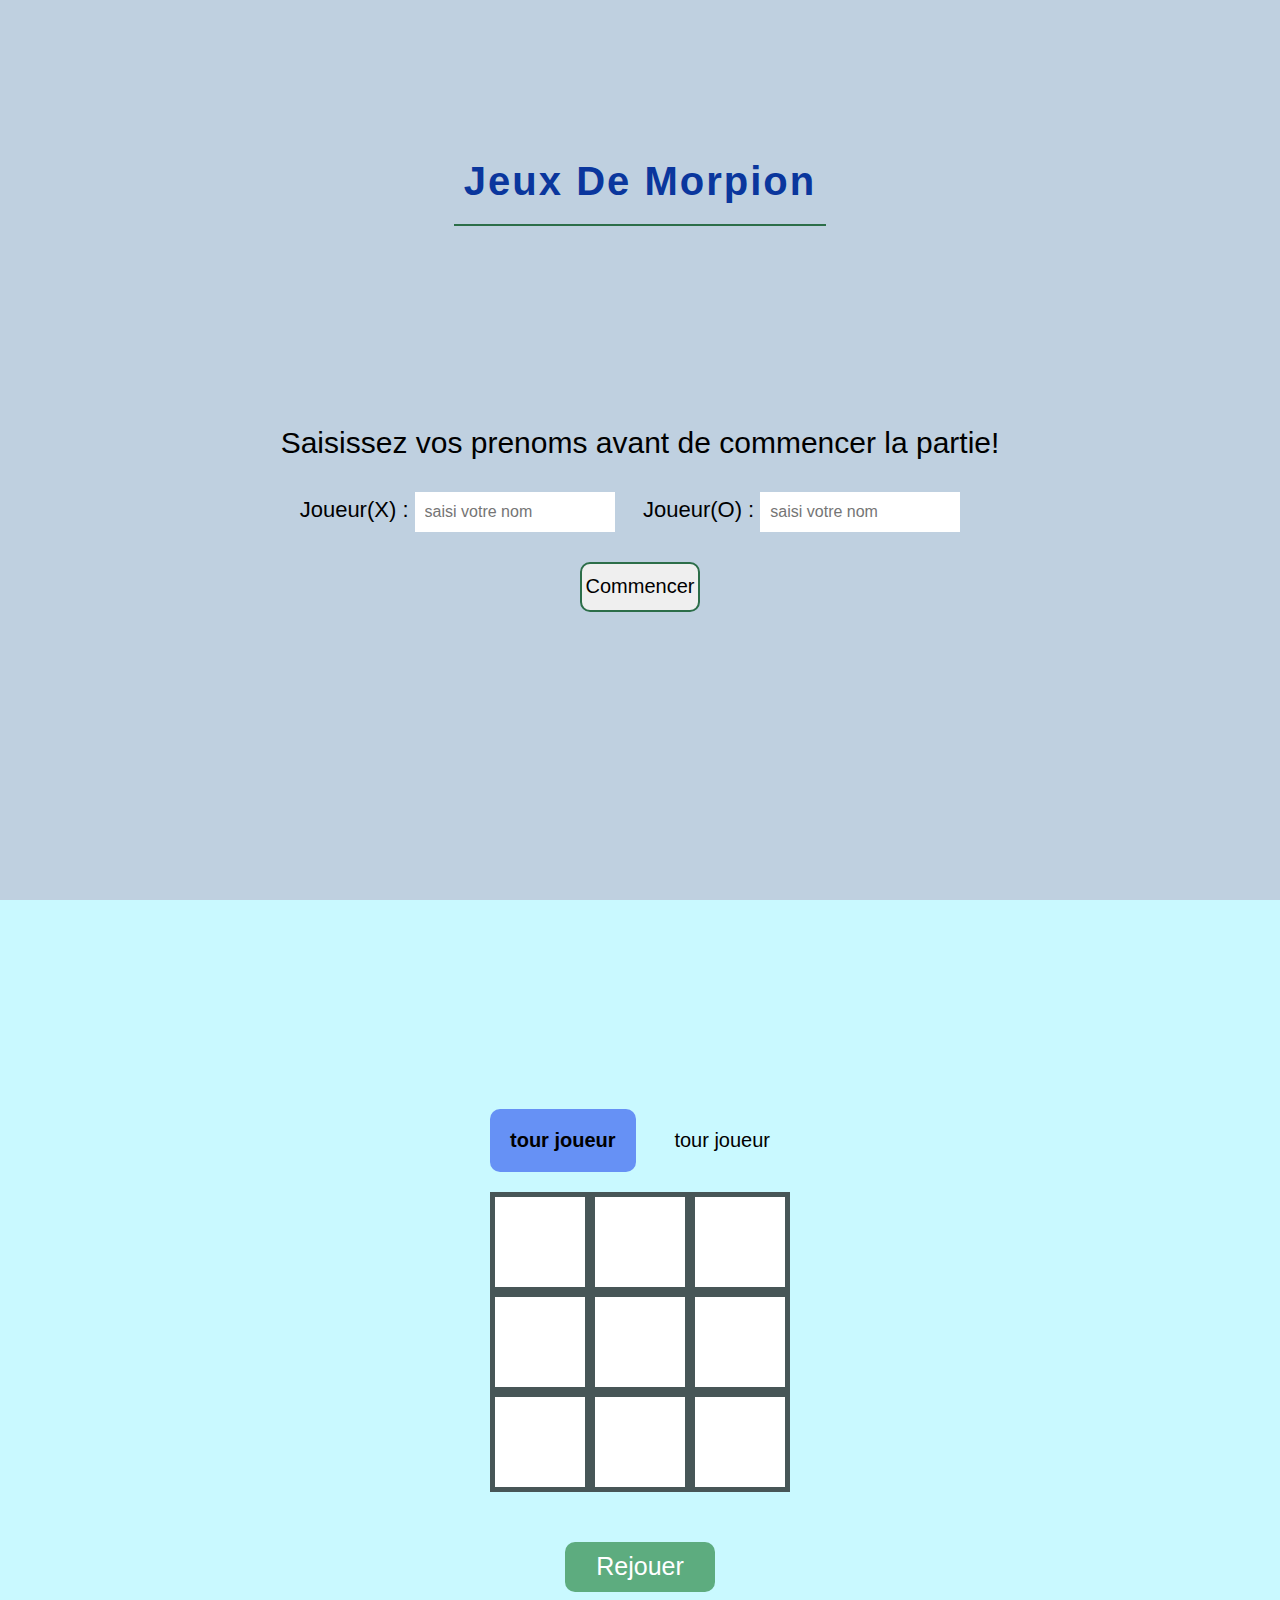
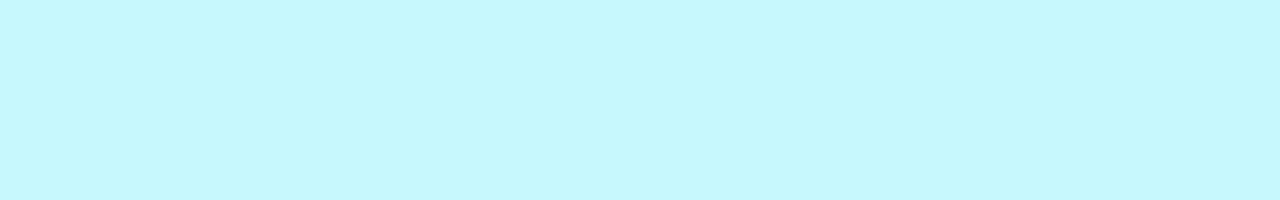
<file: index.html>
<!DOCTYPE html>
<html lang="en">
<head>
  <meta charset="UTF-8">
  <meta http-equiv="X-UA-Compatible" content="IE=edge">
  <meta name="viewport" content="width=device-width, initial-scale=1.0">
  <link rel="stylesheet" href="style.css">
  <title>Document</title>
</head>
<body>
  <div class="play">
    <h1 class="title">Jeux De Morpion</h1>
    <p>Saisissez vos prenoms avant de commencer la partie! </p>
    <div class="joueurs">
      <label for="plyer1">Joueur(X) : </label>
      <input type="text" id="player1" placeholder="saisi votre nom" maxlength="6">
      <label for="plyer2">Joueur(O) : </label>
      <input type="text" id="player2" placeholder="saisi votre nom" maxlength="6">
    </div> 
    <button class="btn goo">Commencer</button>
  </div>
  
  <div class="container">
        
    <div class="playrs">
      <div class="player1 changePlayers">tour joueur </div>
      <div class="player2 ">tour joueur </div>
    </div>
  <div class="parent">
    <div class=" card div1" ></div>
    <div class=" card div2" ></div>
    <div class=" card div3" ></div>
    <div class=" card div4" ></div>
    <div class=" card div5" ></div>
    <div class=" card div6" ></div>
    <div class=" card div7" ></div>
    <div class=" card div8" ></div>
    <div class=" card div9" ></div>
    </div>
    <div class="result"></div>
    <div class="btn-group">
      <button class="btn replay">Rejouer</button>
     
    </div>
  </div>
  
  
  <script src="index.js"></script>
</body>
</html
</file>
<file: style.css>
*{
  box-sizing: border-box;
  margin: 0;
  padding: 0;
}

.title{
  margin-bottom: 200px ;
  font-weight: 700;
  padding: 20px 10px;
  color: #0A369D;
  font-size: 40px;
  letter-spacing: 2px;
  border-bottom: 2px solid #2C6E49;
  
}
.play{
  text-align: center;
  width: 100%;
  height: 100vh;
  
  display: flex;
  flex-direction: column;
  justify-content: center;
  align-items: center;
  padding-bottom: 150px;
  background-color: #BFD0E0;
  
  font-size: 30px;
}
.play p{
  padding-bottom: 30px;
  
}
.play label{
  font-size: 22px;
}
.btn{
  margin-top: 30px;
  width: 120px;
  height: 50px;
  border: 0;
  outline: none;
  border-radius: 10px;
  cursor: pointer;
  font-size: 20px;
  border: 2px solid #2C6E49;
}
.goo:hover{
  background-color: #2C6E49;
  color: white;
}
#player1,#player2{
 padding: 10px;
 font-size: 16px;
 height: 40px;
 width: 200px;
 margin-right: 20px;
 outline: none;
 border: 0;
}
.container{
  width: 100%;
  height: 100vh;
  background-color: #C9F9FF;
  display: flex;
  flex-direction: column;
  justify-content: center;
  align-items: center;
}

body{
  width: 100%;
  height: 100vh;
  font-family: Arial, Helvetica, sans-serif;
  font-size: 16px;
  overflow: hidden;
 
}

.parent {
  
  width: 300px;
  height: 300px;
  display: grid;
  grid-template-columns: repeat(3, 1fr);
  grid-template-rows: repeat(3, 1fr);

 
  
  }
  
  .card {
    width: 100px;
    height: 100px;
     background-color:#fff;
     color: #0A369D;
     border: 5px solid #475657;
     text-align: center;
     font-size: 50px;
     font-weight: 700;
     line-height: 100px;
     }

  .card:hover{
    background-color: #000;
  }


.playrs{
  width: 300px;
  display: flex;
  justify-content: space-between;
  align-items: center;
  margin-bottom: 20px;
}
.player1,.player2{
  padding: 20px ;
  font-size: 20px;
  text-align: center;
}

.changePlayers{
  background-color: #6691F5;
  border-radius: 10px;
  font-weight: 600;
}
.victoir{
  background-color: #5DAC7F;
  
}
.result{
  margin-top: 20px;
  font-size: 20px;
  color: #333;
}

.replay{
  background-color: #5DAC7F;
  font-size: 25px;
  color: white;
  border: 0;
  width: 150px;
}


@media screen and (max-width:600px)  {
    .title{
      margin-top: 100px;
    }
    .joueurs{
      
      text-align: left;
      display: flex;
      flex-direction: column;
      
      align-items: center;
      width: 150px;


    }
    .joueurs input{
      margin-bottom: 15px;
    }
    .joueurs label{
      padding-bottom: 5px;
    }
    .btn .goo{
      height: 40px;
    }
}
</file>
